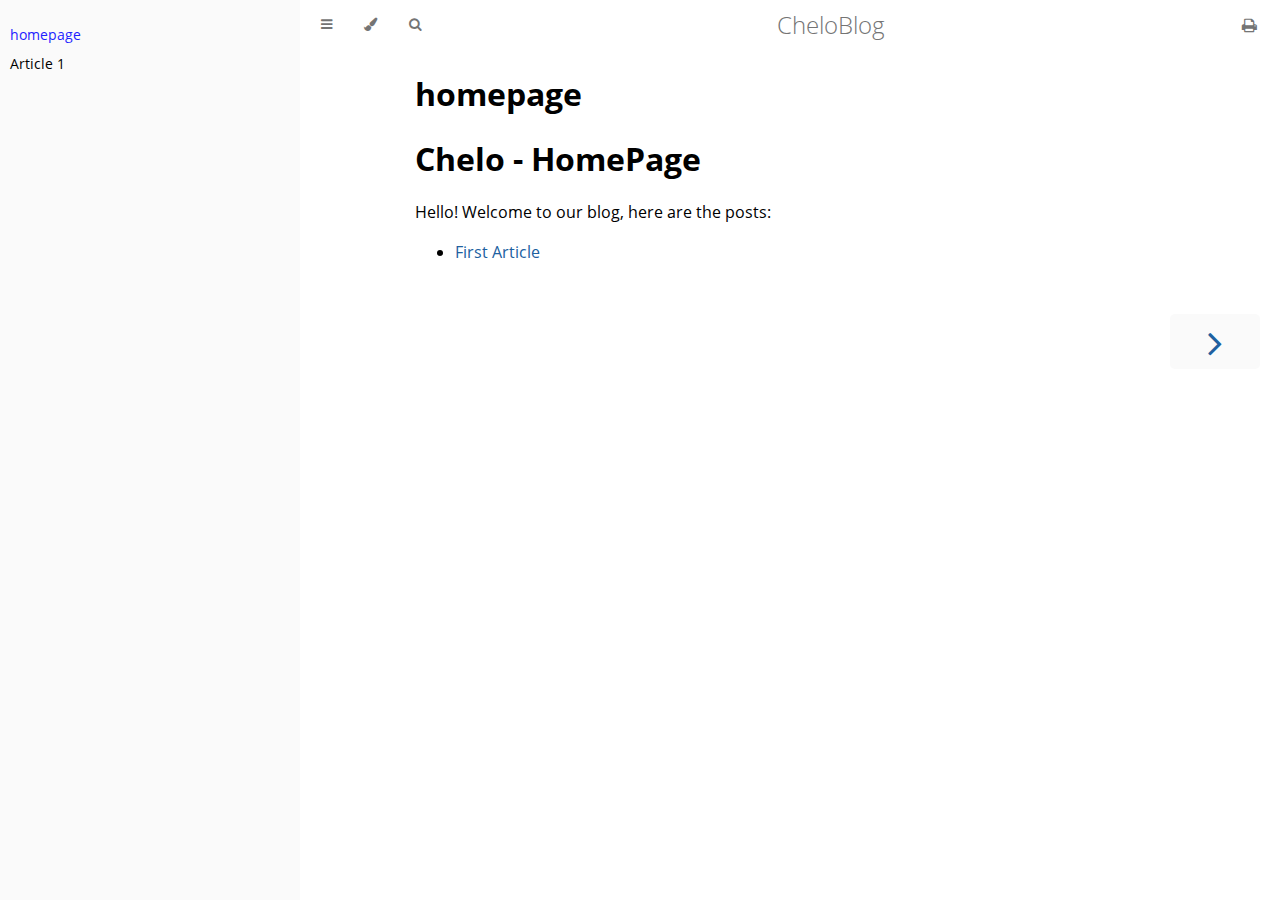
<file: index.html>
<!DOCTYPE HTML>
<html lang="en" class="sidebar-visible no-js light">
    <head>
        <!-- Book generated using mdBook -->
        <meta charset="UTF-8">
        <title>homepage - CheloBlog</title>


        <!-- Custom HTML head -->
        <!-- Content here gets appended to the <html><head> of all the pages -->
        <!-- Custom HTML head: Twitter support -->
        <script async src="https://platform.twitter.com/widgets.js" charset="utf-8"></script>
        <meta name="description" content="">
        <meta name="viewport" content="width=device-width, initial-scale=1">
        <meta name="theme-color" content="#ffffff" />

        <link rel="icon" href="favicon.svg">
        <link rel="shortcut icon" href="favicon.png">
        <link rel="stylesheet" href="css/variables.css">
        <link rel="stylesheet" href="css/general.css">
        <link rel="stylesheet" href="css/chrome.css">
        <link rel="stylesheet" href="css/print.css" media="print">

        <!-- Fonts -->
        <link rel="stylesheet" href="FontAwesome/css/font-awesome.css">
        <link rel="stylesheet" href="fonts/fonts.css">

        <!-- Highlight.js Stylesheets -->
        <link rel="stylesheet" href="highlight.css">
        <link rel="stylesheet" href="tomorrow-night.css">
        <link rel="stylesheet" href="ayu-highlight.css">

        <!-- Custom theme stylesheets -->

    </head>
    <body>
        <!-- Provide site root to javascript -->
        <script>
            var path_to_root = "";
            var default_theme = window.matchMedia("(prefers-color-scheme: dark)").matches ? "navy" : "light";
        </script>

        <!-- Work around some values being stored in localStorage wrapped in quotes -->
        <script>
            try {
                var theme = localStorage.getItem('mdbook-theme');
                var sidebar = localStorage.getItem('mdbook-sidebar');

                if (theme.startsWith('"') && theme.endsWith('"')) {
                    localStorage.setItem('mdbook-theme', theme.slice(1, theme.length - 1));
                }

                if (sidebar.startsWith('"') && sidebar.endsWith('"')) {
                    localStorage.setItem('mdbook-sidebar', sidebar.slice(1, sidebar.length - 1));
                }
            } catch (e) { }
        </script>

        <!-- Set the theme before any content is loaded, prevents flash -->
        <script>
            var theme;
            try { theme = localStorage.getItem('mdbook-theme'); } catch(e) { }
            if (theme === null || theme === undefined) { theme = default_theme; }
            var html = document.querySelector('html');
            html.classList.remove('no-js')
            html.classList.remove('light')
            html.classList.add(theme);
            html.classList.add('js');
        </script>

        <!-- Hide / unhide sidebar before it is displayed -->
        <script>
            var html = document.querySelector('html');
            var sidebar = 'hidden';
            if (document.body.clientWidth >= 1080) {
                try { sidebar = localStorage.getItem('mdbook-sidebar'); } catch(e) { }
                sidebar = sidebar || 'visible';
            }
            html.classList.remove('sidebar-visible');
            html.classList.add("sidebar-" + sidebar);
        </script>

        <nav id="sidebar" class="sidebar" aria-label="Table of contents">
            <div class="sidebar-scrollbox">
                <ol class="chapter"><li class="chapter-item expanded affix "><a href="homepage.html" class="active">homepage</a></li><li class="chapter-item expanded affix "><a href="blogs/my_articles_001.html">Article 1</a></li></ol>
            </div>
            <div id="sidebar-resize-handle" class="sidebar-resize-handle"></div>
        </nav>

        <div id="page-wrapper" class="page-wrapper">

            <div class="page">
                                <div id="menu-bar-hover-placeholder"></div>
                <div id="menu-bar" class="menu-bar sticky bordered">
                    <div class="left-buttons">
                        <button id="sidebar-toggle" class="icon-button" type="button" title="Toggle Table of Contents" aria-label="Toggle Table of Contents" aria-controls="sidebar">
                            <i class="fa fa-bars"></i>
                        </button>
                        <button id="theme-toggle" class="icon-button" type="button" title="Change theme" aria-label="Change theme" aria-haspopup="true" aria-expanded="false" aria-controls="theme-list">
                            <i class="fa fa-paint-brush"></i>
                        </button>
                        <ul id="theme-list" class="theme-popup" aria-label="Themes" role="menu">
                            <li role="none"><button role="menuitem" class="theme" id="light">Light</button></li>
                            <li role="none"><button role="menuitem" class="theme" id="rust">Rust</button></li>
                            <li role="none"><button role="menuitem" class="theme" id="coal">Coal</button></li>
                            <li role="none"><button role="menuitem" class="theme" id="navy">Navy</button></li>
                            <li role="none"><button role="menuitem" class="theme" id="ayu">Ayu</button></li>
                        </ul>
                        <button id="search-toggle" class="icon-button" type="button" title="Search. (Shortkey: s)" aria-label="Toggle Searchbar" aria-expanded="false" aria-keyshortcuts="S" aria-controls="searchbar">
                            <i class="fa fa-search"></i>
                        </button>
                    </div>

                    <h1 class="menu-title">CheloBlog</h1>

                    <div class="right-buttons">
                        <a href="print.html" title="Print this book" aria-label="Print this book">
                            <i id="print-button" class="fa fa-print"></i>
                        </a>

                    </div>
                </div>

                <div id="search-wrapper" class="hidden">
                    <form id="searchbar-outer" class="searchbar-outer">
                        <input type="search" id="searchbar" name="searchbar" placeholder="Search this book ..." aria-controls="searchresults-outer" aria-describedby="searchresults-header">
                    </form>
                    <div id="searchresults-outer" class="searchresults-outer hidden">
                        <div id="searchresults-header" class="searchresults-header"></div>
                        <ul id="searchresults">
                        </ul>
                    </div>
                </div>

                <!-- Apply ARIA attributes after the sidebar and the sidebar toggle button are added to the DOM -->
                <script>
                    document.getElementById('sidebar-toggle').setAttribute('aria-expanded', sidebar === 'visible');
                    document.getElementById('sidebar').setAttribute('aria-hidden', sidebar !== 'visible');
                    Array.from(document.querySelectorAll('#sidebar a')).forEach(function(link) {
                        link.setAttribute('tabIndex', sidebar === 'visible' ? 0 : -1);
                    });
                </script>

                <div id="content" class="content">
                    <main>
                        <h1 id="homepage"><a class="header" href="#homepage">homepage</a></h1>
<h1 id="chelo---homepage"><a class="header" href="#chelo---homepage">Chelo - HomePage</a></h1>
<p>Hello! Welcome to our blog, here are the posts:</p>
<ul>
<li><a href="./blogs/my_articles_001.html">First Article</a></li>
</ul>

                    </main>

                    <nav class="nav-wrapper" aria-label="Page navigation">
                        <!-- Mobile navigation buttons -->

                            <a rel="next" href="blogs/my_articles_001.html" class="mobile-nav-chapters next" title="Next chapter" aria-label="Next chapter" aria-keyshortcuts="Right">
                                <i class="fa fa-angle-right"></i>
                            </a>

                        <div style="clear: both"></div>
                    </nav>
                </div>
            </div>

            <nav class="nav-wide-wrapper" aria-label="Page navigation">

                    <a rel="next" href="blogs/my_articles_001.html" class="nav-chapters next" title="Next chapter" aria-label="Next chapter" aria-keyshortcuts="Right">
                        <i class="fa fa-angle-right"></i>
                    </a>
            </nav>

        </div>




        <script>
            window.playground_copyable = true;
        </script>


        <script src="elasticlunr.min.js"></script>
        <script src="mark.min.js"></script>
        <script src="searcher.js"></script>

        <script src="clipboard.min.js"></script>
        <script src="highlight.js"></script>
        <script src="book.js"></script>

        <!-- Custom JS scripts -->


    </body>
</html>
</file>
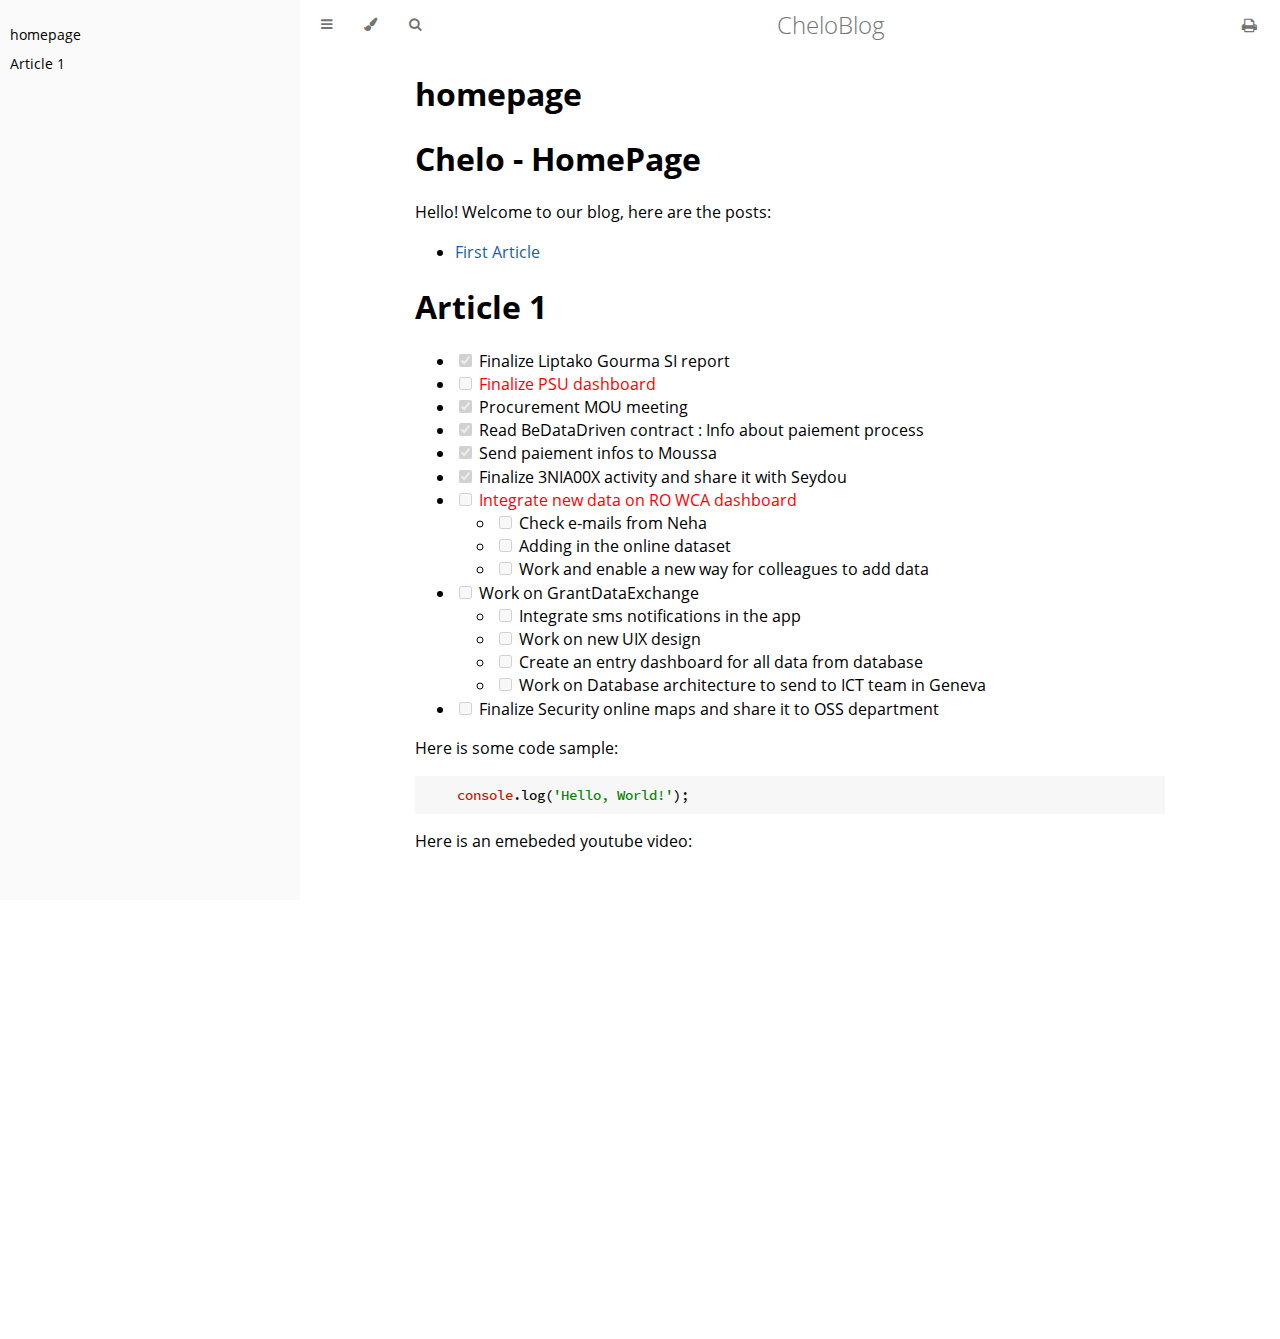
<file: print.html>
<!DOCTYPE HTML>
<html lang="en" class="sidebar-visible no-js light">
    <head>
        <!-- Book generated using mdBook -->
        <meta charset="UTF-8">
        <title>CheloBlog</title>
        <meta name="robots" content="noindex" />


        <!-- Custom HTML head -->
        <!-- Content here gets appended to the <html><head> of all the pages -->
        <!-- Custom HTML head: Twitter support -->
        <script async src="https://platform.twitter.com/widgets.js" charset="utf-8"></script>
        <meta name="description" content="">
        <meta name="viewport" content="width=device-width, initial-scale=1">
        <meta name="theme-color" content="#ffffff" />

        <link rel="icon" href="favicon.svg">
        <link rel="shortcut icon" href="favicon.png">
        <link rel="stylesheet" href="css/variables.css">
        <link rel="stylesheet" href="css/general.css">
        <link rel="stylesheet" href="css/chrome.css">
        <link rel="stylesheet" href="css/print.css" media="print">

        <!-- Fonts -->
        <link rel="stylesheet" href="FontAwesome/css/font-awesome.css">
        <link rel="stylesheet" href="fonts/fonts.css">

        <!-- Highlight.js Stylesheets -->
        <link rel="stylesheet" href="highlight.css">
        <link rel="stylesheet" href="tomorrow-night.css">
        <link rel="stylesheet" href="ayu-highlight.css">

        <!-- Custom theme stylesheets -->

    </head>
    <body>
        <!-- Provide site root to javascript -->
        <script>
            var path_to_root = "";
            var default_theme = window.matchMedia("(prefers-color-scheme: dark)").matches ? "navy" : "light";
        </script>

        <!-- Work around some values being stored in localStorage wrapped in quotes -->
        <script>
            try {
                var theme = localStorage.getItem('mdbook-theme');
                var sidebar = localStorage.getItem('mdbook-sidebar');

                if (theme.startsWith('"') && theme.endsWith('"')) {
                    localStorage.setItem('mdbook-theme', theme.slice(1, theme.length - 1));
                }

                if (sidebar.startsWith('"') && sidebar.endsWith('"')) {
                    localStorage.setItem('mdbook-sidebar', sidebar.slice(1, sidebar.length - 1));
                }
            } catch (e) { }
        </script>

        <!-- Set the theme before any content is loaded, prevents flash -->
        <script>
            var theme;
            try { theme = localStorage.getItem('mdbook-theme'); } catch(e) { }
            if (theme === null || theme === undefined) { theme = default_theme; }
            var html = document.querySelector('html');
            html.classList.remove('no-js')
            html.classList.remove('light')
            html.classList.add(theme);
            html.classList.add('js');
        </script>

        <!-- Hide / unhide sidebar before it is displayed -->
        <script>
            var html = document.querySelector('html');
            var sidebar = 'hidden';
            if (document.body.clientWidth >= 1080) {
                try { sidebar = localStorage.getItem('mdbook-sidebar'); } catch(e) { }
                sidebar = sidebar || 'visible';
            }
            html.classList.remove('sidebar-visible');
            html.classList.add("sidebar-" + sidebar);
        </script>

        <nav id="sidebar" class="sidebar" aria-label="Table of contents">
            <div class="sidebar-scrollbox">
                <ol class="chapter"><li class="chapter-item expanded affix "><a href="homepage.html">homepage</a></li><li class="chapter-item expanded affix "><a href="blogs/my_articles_001.html">Article 1</a></li></ol>
            </div>
            <div id="sidebar-resize-handle" class="sidebar-resize-handle"></div>
        </nav>

        <div id="page-wrapper" class="page-wrapper">

            <div class="page">
                                <div id="menu-bar-hover-placeholder"></div>
                <div id="menu-bar" class="menu-bar sticky bordered">
                    <div class="left-buttons">
                        <button id="sidebar-toggle" class="icon-button" type="button" title="Toggle Table of Contents" aria-label="Toggle Table of Contents" aria-controls="sidebar">
                            <i class="fa fa-bars"></i>
                        </button>
                        <button id="theme-toggle" class="icon-button" type="button" title="Change theme" aria-label="Change theme" aria-haspopup="true" aria-expanded="false" aria-controls="theme-list">
                            <i class="fa fa-paint-brush"></i>
                        </button>
                        <ul id="theme-list" class="theme-popup" aria-label="Themes" role="menu">
                            <li role="none"><button role="menuitem" class="theme" id="light">Light</button></li>
                            <li role="none"><button role="menuitem" class="theme" id="rust">Rust</button></li>
                            <li role="none"><button role="menuitem" class="theme" id="coal">Coal</button></li>
                            <li role="none"><button role="menuitem" class="theme" id="navy">Navy</button></li>
                            <li role="none"><button role="menuitem" class="theme" id="ayu">Ayu</button></li>
                        </ul>
                        <button id="search-toggle" class="icon-button" type="button" title="Search. (Shortkey: s)" aria-label="Toggle Searchbar" aria-expanded="false" aria-keyshortcuts="S" aria-controls="searchbar">
                            <i class="fa fa-search"></i>
                        </button>
                    </div>

                    <h1 class="menu-title">CheloBlog</h1>

                    <div class="right-buttons">
                        <a href="print.html" title="Print this book" aria-label="Print this book">
                            <i id="print-button" class="fa fa-print"></i>
                        </a>

                    </div>
                </div>

                <div id="search-wrapper" class="hidden">
                    <form id="searchbar-outer" class="searchbar-outer">
                        <input type="search" id="searchbar" name="searchbar" placeholder="Search this book ..." aria-controls="searchresults-outer" aria-describedby="searchresults-header">
                    </form>
                    <div id="searchresults-outer" class="searchresults-outer hidden">
                        <div id="searchresults-header" class="searchresults-header"></div>
                        <ul id="searchresults">
                        </ul>
                    </div>
                </div>

                <!-- Apply ARIA attributes after the sidebar and the sidebar toggle button are added to the DOM -->
                <script>
                    document.getElementById('sidebar-toggle').setAttribute('aria-expanded', sidebar === 'visible');
                    document.getElementById('sidebar').setAttribute('aria-hidden', sidebar !== 'visible');
                    Array.from(document.querySelectorAll('#sidebar a')).forEach(function(link) {
                        link.setAttribute('tabIndex', sidebar === 'visible' ? 0 : -1);
                    });
                </script>

                <div id="content" class="content">
                    <main>
                        <h1 id="homepage"><a class="header" href="#homepage">homepage</a></h1>
<h1 id="chelo---homepage"><a class="header" href="#chelo---homepage">Chelo - HomePage</a></h1>
<p>Hello! Welcome to our blog, here are the posts:</p>
<ul>
<li><a href="./blogs/my_articles_001.html">First Article</a></li>
</ul>
<div style="break-before: page; page-break-before: always;"></div><h1 id="article-1"><a class="header" href="#article-1">Article 1</a></h1>
<ul>
<li><input disabled="" type="checkbox" checked=""/>
Finalize Liptako Gourma SI report</li>
<li><input disabled="" type="checkbox"/>
<span style="color:red">Finalize PSU dashboard</span></li>
<li><input disabled="" type="checkbox" checked=""/>
Procurement MOU meeting</li>
<li><input disabled="" type="checkbox" checked=""/>
Read BeDataDriven contract : Info about paiement process</li>
<li><input disabled="" type="checkbox" checked=""/>
Send paiement infos to Moussa</li>
<li><input disabled="" type="checkbox" checked=""/>
Finalize 3NIA00X activity and share it with Seydou</li>
<li><input disabled="" type="checkbox"/>
<span style="color:red">Integrate new data on RO WCA dashboard</span> 
<ul>
<li><input disabled="" type="checkbox"/>
Check e-mails from Neha</li>
<li><input disabled="" type="checkbox"/>
Adding in the online dataset</li>
<li><input disabled="" type="checkbox"/>
Work and enable a new way for colleagues to add data</li>
</ul>
</li>
<li><input disabled="" type="checkbox"/>
Work on GrantDataExchange
<ul>
<li><input disabled="" type="checkbox"/>
Integrate sms notifications in the app</li>
<li><input disabled="" type="checkbox"/>
Work on new UIX design </li>
<li><input disabled="" type="checkbox"/>
Create an entry dashboard for all data from database</li>
<li><input disabled="" type="checkbox"/>
Work on Database architecture to send to ICT team in Geneva</li>
</ul>
</li>
<li><input disabled="" type="checkbox"/>
Finalize Security online maps and share it to OSS department</li>
</ul>
<p>Here is some code sample:</p>
<pre><code class="language-js">    console.log('Hello, World!');
</code></pre>
<p>Here is an emebeded youtube video:</p>
<div class="youtubeVideoWrapper">
    <iframe width="560" height="315" src="https://www.youtube-nocookie.com/embed/dQw4w9WgXcQ" frameborder="0" allow="accelerometer; + autoplay; clipboard-write; encrypted-media; gyroscope; picture-in-picture" allowfullscreen></iframe>
</div>
                    </main>

                    <nav class="nav-wrapper" aria-label="Page navigation">
                        <!-- Mobile navigation buttons -->


                        <div style="clear: both"></div>
                    </nav>
                </div>
            </div>

            <nav class="nav-wide-wrapper" aria-label="Page navigation">

            </nav>

        </div>




        <script>
            window.playground_copyable = true;
        </script>


        <script src="elasticlunr.min.js"></script>
        <script src="mark.min.js"></script>
        <script src="searcher.js"></script>

        <script src="clipboard.min.js"></script>
        <script src="highlight.js"></script>
        <script src="book.js"></script>

        <!-- Custom JS scripts -->

        <script>
        window.addEventListener('load', function() {
            window.setTimeout(window.print, 100);
        });
        </script>

    </body>
</html>
</file>
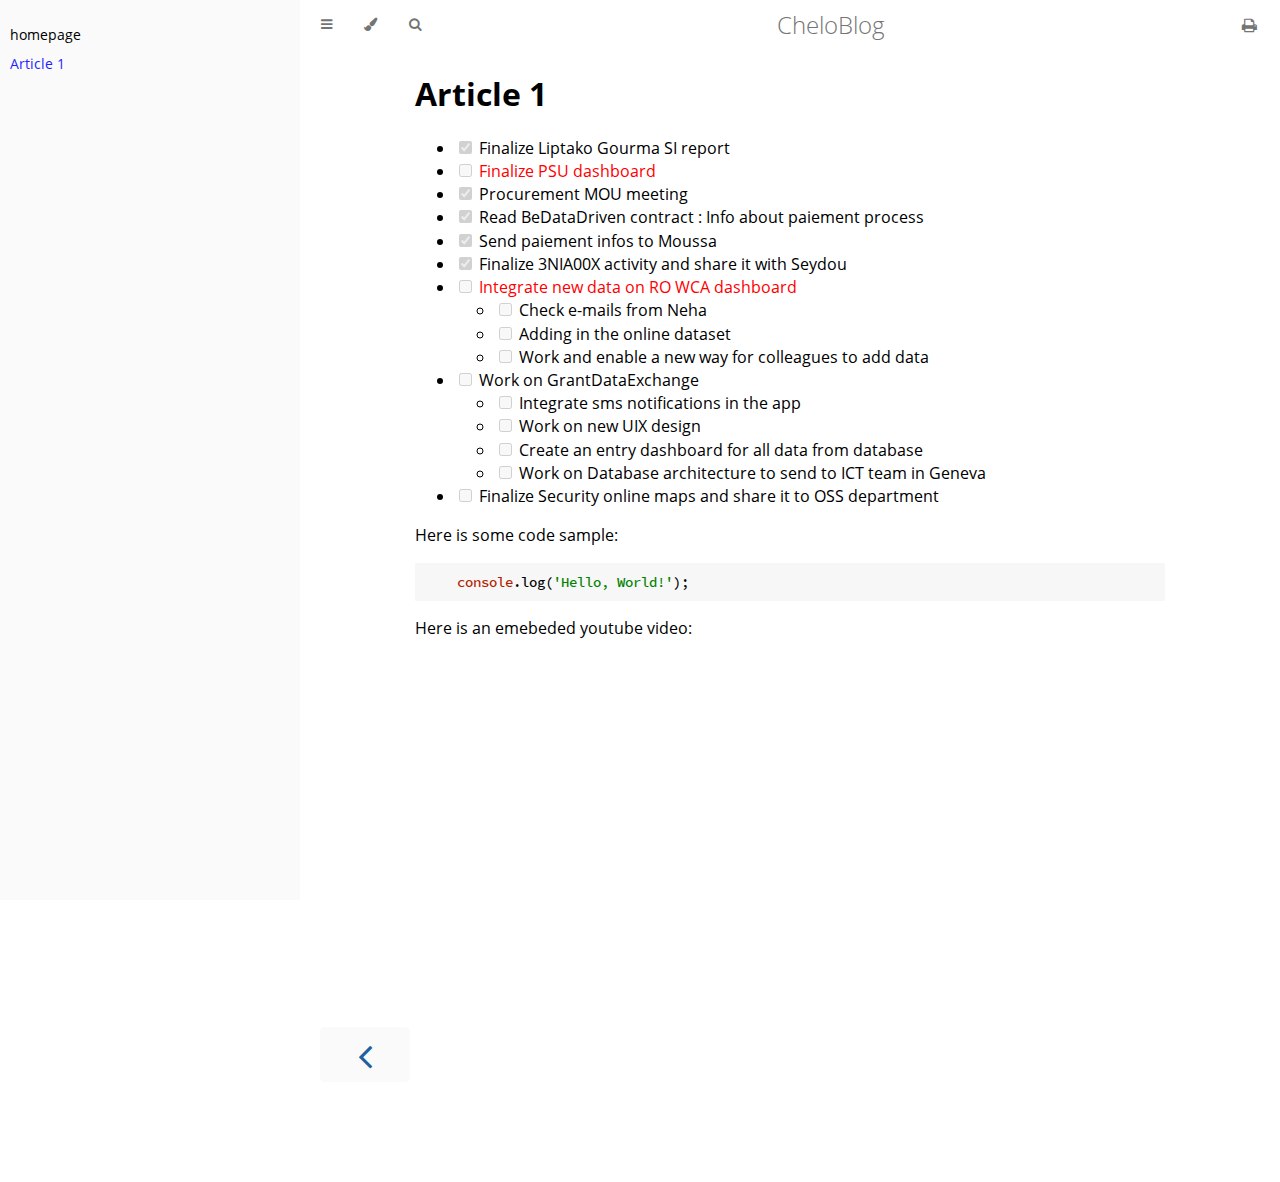
<file: blogs/my_articles_001.html>
<!DOCTYPE HTML>
<html lang="en" class="sidebar-visible no-js light">
    <head>
        <!-- Book generated using mdBook -->
        <meta charset="UTF-8">
        <title>Article 1 - CheloBlog</title>


        <!-- Custom HTML head -->
        <!-- Content here gets appended to the <html><head> of all the pages -->
        <!-- Custom HTML head: Twitter support -->
        <script async src="https://platform.twitter.com/widgets.js" charset="utf-8"></script>
        <meta name="description" content="">
        <meta name="viewport" content="width=device-width, initial-scale=1">
        <meta name="theme-color" content="#ffffff" />

        <link rel="icon" href="../favicon.svg">
        <link rel="shortcut icon" href="../favicon.png">
        <link rel="stylesheet" href="../css/variables.css">
        <link rel="stylesheet" href="../css/general.css">
        <link rel="stylesheet" href="../css/chrome.css">
        <link rel="stylesheet" href="../css/print.css" media="print">

        <!-- Fonts -->
        <link rel="stylesheet" href="../FontAwesome/css/font-awesome.css">
        <link rel="stylesheet" href="../fonts/fonts.css">

        <!-- Highlight.js Stylesheets -->
        <link rel="stylesheet" href="../highlight.css">
        <link rel="stylesheet" href="../tomorrow-night.css">
        <link rel="stylesheet" href="../ayu-highlight.css">

        <!-- Custom theme stylesheets -->

    </head>
    <body>
        <!-- Provide site root to javascript -->
        <script>
            var path_to_root = "../";
            var default_theme = window.matchMedia("(prefers-color-scheme: dark)").matches ? "navy" : "light";
        </script>

        <!-- Work around some values being stored in localStorage wrapped in quotes -->
        <script>
            try {
                var theme = localStorage.getItem('mdbook-theme');
                var sidebar = localStorage.getItem('mdbook-sidebar');

                if (theme.startsWith('"') && theme.endsWith('"')) {
                    localStorage.setItem('mdbook-theme', theme.slice(1, theme.length - 1));
                }

                if (sidebar.startsWith('"') && sidebar.endsWith('"')) {
                    localStorage.setItem('mdbook-sidebar', sidebar.slice(1, sidebar.length - 1));
                }
            } catch (e) { }
        </script>

        <!-- Set the theme before any content is loaded, prevents flash -->
        <script>
            var theme;
            try { theme = localStorage.getItem('mdbook-theme'); } catch(e) { }
            if (theme === null || theme === undefined) { theme = default_theme; }
            var html = document.querySelector('html');
            html.classList.remove('no-js')
            html.classList.remove('light')
            html.classList.add(theme);
            html.classList.add('js');
        </script>

        <!-- Hide / unhide sidebar before it is displayed -->
        <script>
            var html = document.querySelector('html');
            var sidebar = 'hidden';
            if (document.body.clientWidth >= 1080) {
                try { sidebar = localStorage.getItem('mdbook-sidebar'); } catch(e) { }
                sidebar = sidebar || 'visible';
            }
            html.classList.remove('sidebar-visible');
            html.classList.add("sidebar-" + sidebar);
        </script>

        <nav id="sidebar" class="sidebar" aria-label="Table of contents">
            <div class="sidebar-scrollbox">
                <ol class="chapter"><li class="chapter-item expanded affix "><a href="../homepage.html">homepage</a></li><li class="chapter-item expanded affix "><a href="../blogs/my_articles_001.html" class="active">Article 1</a></li></ol>
            </div>
            <div id="sidebar-resize-handle" class="sidebar-resize-handle"></div>
        </nav>

        <div id="page-wrapper" class="page-wrapper">

            <div class="page">
                                <div id="menu-bar-hover-placeholder"></div>
                <div id="menu-bar" class="menu-bar sticky bordered">
                    <div class="left-buttons">
                        <button id="sidebar-toggle" class="icon-button" type="button" title="Toggle Table of Contents" aria-label="Toggle Table of Contents" aria-controls="sidebar">
                            <i class="fa fa-bars"></i>
                        </button>
                        <button id="theme-toggle" class="icon-button" type="button" title="Change theme" aria-label="Change theme" aria-haspopup="true" aria-expanded="false" aria-controls="theme-list">
                            <i class="fa fa-paint-brush"></i>
                        </button>
                        <ul id="theme-list" class="theme-popup" aria-label="Themes" role="menu">
                            <li role="none"><button role="menuitem" class="theme" id="light">Light</button></li>
                            <li role="none"><button role="menuitem" class="theme" id="rust">Rust</button></li>
                            <li role="none"><button role="menuitem" class="theme" id="coal">Coal</button></li>
                            <li role="none"><button role="menuitem" class="theme" id="navy">Navy</button></li>
                            <li role="none"><button role="menuitem" class="theme" id="ayu">Ayu</button></li>
                        </ul>
                        <button id="search-toggle" class="icon-button" type="button" title="Search. (Shortkey: s)" aria-label="Toggle Searchbar" aria-expanded="false" aria-keyshortcuts="S" aria-controls="searchbar">
                            <i class="fa fa-search"></i>
                        </button>
                    </div>

                    <h1 class="menu-title">CheloBlog</h1>

                    <div class="right-buttons">
                        <a href="../print.html" title="Print this book" aria-label="Print this book">
                            <i id="print-button" class="fa fa-print"></i>
                        </a>

                    </div>
                </div>

                <div id="search-wrapper" class="hidden">
                    <form id="searchbar-outer" class="searchbar-outer">
                        <input type="search" id="searchbar" name="searchbar" placeholder="Search this book ..." aria-controls="searchresults-outer" aria-describedby="searchresults-header">
                    </form>
                    <div id="searchresults-outer" class="searchresults-outer hidden">
                        <div id="searchresults-header" class="searchresults-header"></div>
                        <ul id="searchresults">
                        </ul>
                    </div>
                </div>

                <!-- Apply ARIA attributes after the sidebar and the sidebar toggle button are added to the DOM -->
                <script>
                    document.getElementById('sidebar-toggle').setAttribute('aria-expanded', sidebar === 'visible');
                    document.getElementById('sidebar').setAttribute('aria-hidden', sidebar !== 'visible');
                    Array.from(document.querySelectorAll('#sidebar a')).forEach(function(link) {
                        link.setAttribute('tabIndex', sidebar === 'visible' ? 0 : -1);
                    });
                </script>

                <div id="content" class="content">
                    <main>
                        <h1 id="article-1"><a class="header" href="#article-1">Article 1</a></h1>
<ul>
<li><input disabled="" type="checkbox" checked=""/>
Finalize Liptako Gourma SI report</li>
<li><input disabled="" type="checkbox"/>
<span style="color:red">Finalize PSU dashboard</span></li>
<li><input disabled="" type="checkbox" checked=""/>
Procurement MOU meeting</li>
<li><input disabled="" type="checkbox" checked=""/>
Read BeDataDriven contract : Info about paiement process</li>
<li><input disabled="" type="checkbox" checked=""/>
Send paiement infos to Moussa</li>
<li><input disabled="" type="checkbox" checked=""/>
Finalize 3NIA00X activity and share it with Seydou</li>
<li><input disabled="" type="checkbox"/>
<span style="color:red">Integrate new data on RO WCA dashboard</span> 
<ul>
<li><input disabled="" type="checkbox"/>
Check e-mails from Neha</li>
<li><input disabled="" type="checkbox"/>
Adding in the online dataset</li>
<li><input disabled="" type="checkbox"/>
Work and enable a new way for colleagues to add data</li>
</ul>
</li>
<li><input disabled="" type="checkbox"/>
Work on GrantDataExchange
<ul>
<li><input disabled="" type="checkbox"/>
Integrate sms notifications in the app</li>
<li><input disabled="" type="checkbox"/>
Work on new UIX design </li>
<li><input disabled="" type="checkbox"/>
Create an entry dashboard for all data from database</li>
<li><input disabled="" type="checkbox"/>
Work on Database architecture to send to ICT team in Geneva</li>
</ul>
</li>
<li><input disabled="" type="checkbox"/>
Finalize Security online maps and share it to OSS department</li>
</ul>
<p>Here is some code sample:</p>
<pre><code class="language-js">    console.log('Hello, World!');
</code></pre>
<p>Here is an emebeded youtube video:</p>
<div class="youtubeVideoWrapper">
    <iframe width="560" height="315" src="https://www.youtube-nocookie.com/embed/dQw4w9WgXcQ" frameborder="0" allow="accelerometer; + autoplay; clipboard-write; encrypted-media; gyroscope; picture-in-picture" allowfullscreen></iframe>
</div>
                    </main>

                    <nav class="nav-wrapper" aria-label="Page navigation">
                        <!-- Mobile navigation buttons -->
                            <a rel="prev" href="../homepage.html" class="mobile-nav-chapters previous" title="Previous chapter" aria-label="Previous chapter" aria-keyshortcuts="Left">
                                <i class="fa fa-angle-left"></i>
                            </a>


                        <div style="clear: both"></div>
                    </nav>
                </div>
            </div>

            <nav class="nav-wide-wrapper" aria-label="Page navigation">
                    <a rel="prev" href="../homepage.html" class="nav-chapters previous" title="Previous chapter" aria-label="Previous chapter" aria-keyshortcuts="Left">
                        <i class="fa fa-angle-left"></i>
                    </a>

            </nav>

        </div>




        <script>
            window.playground_copyable = true;
        </script>


        <script src="../elasticlunr.min.js"></script>
        <script src="../mark.min.js"></script>
        <script src="../searcher.js"></script>

        <script src="../clipboard.min.js"></script>
        <script src="../highlight.js"></script>
        <script src="../book.js"></script>

        <!-- Custom JS scripts -->


    </body>
</html>
</file>
<file: css/variables.css>
/* Globals */

:root {
    --sidebar-width: 300px;
    --page-padding: 15px;
    --content-max-width: 750px;
    --menu-bar-height: 50px;
    --mono-font: "Source Code Pro", Consolas, "Ubuntu Mono", Menlo, "DejaVu Sans Mono", monospace, monospace;
    --code-font-size: 0.875em /* please adjust the ace font size accordingly in editor.js */
}

/* Themes */

.ayu {
    --bg: hsl(210, 25%, 8%);
    --fg: #c5c5c5;

    --sidebar-bg: #14191f;
    --sidebar-fg: #c8c9db;
    --sidebar-non-existant: #5c6773;
    --sidebar-active: #ffb454;
    --sidebar-spacer: #2d334f;

    --scrollbar: var(--sidebar-fg);

    --icons: #737480;
    --icons-hover: #b7b9cc;

    --links: #0096cf;

    --inline-code-color: #ffb454;

    --theme-popup-bg: #14191f;
    --theme-popup-border: #5c6773;
    --theme-hover: #191f26;

    --quote-bg: hsl(226, 15%, 17%);
    --quote-border: hsl(226, 15%, 22%);

    --table-border-color: hsl(210, 25%, 13%);
    --table-header-bg: hsl(210, 25%, 28%);
    --table-alternate-bg: hsl(210, 25%, 11%);

    --searchbar-border-color: #848484;
    --searchbar-bg: #424242;
    --searchbar-fg: #fff;
    --searchbar-shadow-color: #d4c89f;
    --searchresults-header-fg: #666;
    --searchresults-border-color: #888;
    --searchresults-li-bg: #252932;
    --search-mark-bg: #e3b171;
}

.coal {
    --bg: hsl(200, 7%, 8%);
    --fg: #98a3ad;

    --sidebar-bg: #292c2f;
    --sidebar-fg: #a1adb8;
    --sidebar-non-existant: #505254;
    --sidebar-active: #3473ad;
    --sidebar-spacer: #393939;

    --scrollbar: var(--sidebar-fg);

    --icons: #43484d;
    --icons-hover: #b3c0cc;

    --links: #2b79a2;

    --inline-code-color: #c5c8c6;

    --theme-popup-bg: #141617;
    --theme-popup-border: #43484d;
    --theme-hover: #1f2124;

    --quote-bg: hsl(234, 21%, 18%);
    --quote-border: hsl(234, 21%, 23%);

    --table-border-color: hsl(200, 7%, 13%);
    --table-header-bg: hsl(200, 7%, 28%);
    --table-alternate-bg: hsl(200, 7%, 11%);

    --searchbar-border-color: #aaa;
    --searchbar-bg: #b7b7b7;
    --searchbar-fg: #000;
    --searchbar-shadow-color: #aaa;
    --searchresults-header-fg: #666;
    --searchresults-border-color: #98a3ad;
    --searchresults-li-bg: #2b2b2f;
    --search-mark-bg: #355c7d;
}

.light {
    --bg: hsl(0, 0%, 100%);
    --fg: hsl(0, 0%, 0%);

    --sidebar-bg: #fafafa;
    --sidebar-fg: hsl(0, 0%, 0%);
    --sidebar-non-existant: #aaaaaa;
    --sidebar-active: #1f1fff;
    --sidebar-spacer: #f4f4f4;

    --scrollbar: #8F8F8F;

    --icons: #747474;
    --icons-hover: #000000;

    --links: #20609f;

    --inline-code-color: #301900;

    --theme-popup-bg: #fafafa;
    --theme-popup-border: #cccccc;
    --theme-hover: #e6e6e6;

    --quote-bg: hsl(197, 37%, 96%);
    --quote-border: hsl(197, 37%, 91%);

    --table-border-color: hsl(0, 0%, 95%);
    --table-header-bg: hsl(0, 0%, 80%);
    --table-alternate-bg: hsl(0, 0%, 97%);

    --searchbar-border-color: #aaa;
    --searchbar-bg: #fafafa;
    --searchbar-fg: #000;
    --searchbar-shadow-color: #aaa;
    --searchresults-header-fg: #666;
    --searchresults-border-color: #888;
    --searchresults-li-bg: #e4f2fe;
    --search-mark-bg: #a2cff5;
}

.navy {
    --bg: hsl(226, 23%, 11%);
    --fg: #bcbdd0;

    --sidebar-bg: #282d3f;
    --sidebar-fg: #c8c9db;
    --sidebar-non-existant: #505274;
    --sidebar-active: #2b79a2;
    --sidebar-spacer: #2d334f;

    --scrollbar: var(--sidebar-fg);

    --icons: #737480;
    --icons-hover: #b7b9cc;

    --links: #2b79a2;

    --inline-code-color: #c5c8c6;

    --theme-popup-bg: #161923;
    --theme-popup-border: #737480;
    --theme-hover: #282e40;

    --quote-bg: hsl(226, 15%, 17%);
    --quote-border: hsl(226, 15%, 22%);

    --table-border-color: hsl(226, 23%, 16%);
    --table-header-bg: hsl(226, 23%, 31%);
    --table-alternate-bg: hsl(226, 23%, 14%);

    --searchbar-border-color: #aaa;
    --searchbar-bg: #aeaec6;
    --searchbar-fg: #000;
    --searchbar-shadow-color: #aaa;
    --searchresults-header-fg: #5f5f71;
    --searchresults-border-color: #5c5c68;
    --searchresults-li-bg: #242430;
    --search-mark-bg: #a2cff5;
}

.rust {
    --bg: hsl(60, 9%, 87%);
    --fg: #262625;

    --sidebar-bg: #3b2e2a;
    --sidebar-fg: #c8c9db;
    --sidebar-non-existant: #505254;
    --sidebar-active: #e69f67;
    --sidebar-spacer: #45373a;

    --scrollbar: var(--sidebar-fg);

    --icons: #737480;
    --icons-hover: #262625;

    --links: #2b79a2;

    --inline-code-color: #6e6b5e;

    --theme-popup-bg: #e1e1db;
    --theme-popup-border: #b38f6b;
    --theme-hover: #99908a;

    --quote-bg: hsl(60, 5%, 75%);
    --quote-border: hsl(60, 5%, 70%);

    --table-border-color: hsl(60, 9%, 82%);
    --table-header-bg: #b3a497;
    --table-alternate-bg: hsl(60, 9%, 84%);

    --searchbar-border-color: #aaa;
    --searchbar-bg: #fafafa;
    --searchbar-fg: #000;
    --searchbar-shadow-color: #aaa;
    --searchresults-header-fg: #666;
    --searchresults-border-color: #888;
    --searchresults-li-bg: #dec2a2;
    --search-mark-bg: #e69f67;
}

@media (prefers-color-scheme: dark) {
    .light.no-js {
        --bg: hsl(200, 7%, 8%);
        --fg: #98a3ad;

        --sidebar-bg: #292c2f;
        --sidebar-fg: #a1adb8;
        --sidebar-non-existant: #505254;
        --sidebar-active: #3473ad;
        --sidebar-spacer: #393939;

        --scrollbar: var(--sidebar-fg);

        --icons: #43484d;
        --icons-hover: #b3c0cc;

        --links: #2b79a2;

        --inline-code-color: #c5c8c6;

        --theme-popup-bg: #141617;
        --theme-popup-border: #43484d;
        --theme-hover: #1f2124;

        --quote-bg: hsl(234, 21%, 18%);
        --quote-border: hsl(234, 21%, 23%);

        --table-border-color: hsl(200, 7%, 13%);
        --table-header-bg: hsl(200, 7%, 28%);
        --table-alternate-bg: hsl(200, 7%, 11%);

        --searchbar-border-color: #aaa;
        --searchbar-bg: #b7b7b7;
        --searchbar-fg: #000;
        --searchbar-shadow-color: #aaa;
        --searchresults-header-fg: #666;
        --searchresults-border-color: #98a3ad;
        --searchresults-li-bg: #2b2b2f;
        --search-mark-bg: #355c7d;
    }
}
</file>
<file: css/general.css>
/* Base styles and content styles */

@import 'variables.css';

:root {
    /* Browser default font-size is 16px, this way 1 rem = 10px */
    font-size: 62.5%;
}

html {
    font-family: "Open Sans", sans-serif;
    color: var(--fg);
    background-color: var(--bg);
    text-size-adjust: none;
    -webkit-text-size-adjust: none;
}

body {
    margin: 0;
    font-size: 1.6rem;
    overflow-x: hidden;
}

code {
    font-family: var(--mono-font) !important;
    font-size: var(--code-font-size);
}

/* make long words/inline code not x overflow */
main {
    overflow-wrap: break-word;
}

/* make wide tables scroll if they overflow */
.table-wrapper {
    overflow-x: auto;
}

/* Don't change font size in headers. */
h1 code, h2 code, h3 code, h4 code, h5 code, h6 code {
    font-size: unset;
}

.left { float: left; }
.right { float: right; }
.boring { opacity: 0.6; }
.hide-boring .boring { display: none; }
.hidden { display: none !important; }

h2, h3 { margin-top: 2.5em; }
h4, h5 { margin-top: 2em; }

.header + .header h3,
.header + .header h4,
.header + .header h5 {
    margin-top: 1em;
}

h1:target::before,
h2:target::before,
h3:target::before,
h4:target::before,
h5:target::before,
h6:target::before {
    display: inline-block;
    content: "»";
    margin-left: -30px;
    width: 30px;
}

/* This is broken on Safari as of version 14, but is fixed
   in Safari Technology Preview 117 which I think will be Safari 14.2.
   https://bugs.webkit.org/show_bug.cgi?id=218076
*/
:target {
    scroll-margin-top: calc(var(--menu-bar-height) + 0.5em);
}

.page {
    outline: 0;
    padding: 0 var(--page-padding);
    margin-top: calc(0px - var(--menu-bar-height)); /* Compensate for the #menu-bar-hover-placeholder */
}
.page-wrapper {
    box-sizing: border-box;
}
.js:not(.sidebar-resizing) .page-wrapper {
    transition: margin-left 0.3s ease, transform 0.3s ease; /* Animation: slide away */
}

.content {
    overflow-y: auto;
    padding: 0 5px 50px 5px;
}
.content main {
    margin-left: auto;
    margin-right: auto;
    max-width: var(--content-max-width);
}
.content p { line-height: 1.45em; }
.content ol { line-height: 1.45em; }
.content ul { line-height: 1.45em; }
.content a { text-decoration: none; }
.content a:hover { text-decoration: underline; }
.content img, .content video { max-width: 100%; }
.content .header:link,
.content .header:visited {
    color: var(--fg);
}
.content .header:link,
.content .header:visited:hover {
    text-decoration: none;
}

table {
    margin: 0 auto;
    border-collapse: collapse;
}
table td {
    padding: 3px 20px;
    border: 1px var(--table-border-color) solid;
}
table thead {
    background: var(--table-header-bg);
}
table thead td {
    font-weight: 700;
    border: none;
}
table thead th {
    padding: 3px 20px;
}
table thead tr {
    border: 1px var(--table-header-bg) solid;
}
/* Alternate background colors for rows */
table tbody tr:nth-child(2n) {
    background: var(--table-alternate-bg);
}


blockquote {
    margin: 20px 0;
    padding: 0 20px;
    color: var(--fg);
    background-color: var(--quote-bg);
    border-top: .1em solid var(--quote-border);
    border-bottom: .1em solid var(--quote-border);
}

kbd {
    background-color: var(--table-border-color);
    border-radius: 4px;
    border: solid 1px var(--theme-popup-border);
    box-shadow: inset 0 -1px 0 var(--theme-hover);
    display: inline-block;
    font-size: var(--code-font-size);
    font-family: var(--mono-font);
    line-height: 10px;
    padding: 4px 5px;
    vertical-align: middle;
}

:not(.footnote-definition) + .footnote-definition,
.footnote-definition + :not(.footnote-definition) {
    margin-top: 2em;
}
.footnote-definition {
    font-size: 0.9em;
    margin: 0.5em 0;
}
.footnote-definition p {
    display: inline;
}

.tooltiptext {
    position: absolute;
    visibility: hidden;
    color: #fff;
    background-color: #333;
    transform: translateX(-50%); /* Center by moving tooltip 50% of its width left */
    left: -8px; /* Half of the width of the icon */
    top: -35px;
    font-size: 0.8em;
    text-align: center;
    border-radius: 6px;
    padding: 5px 8px;
    margin: 5px;
    z-index: 1000;
}
.tooltipped .tooltiptext {
    visibility: visible;
}

.chapter li.part-title {
    color: var(--sidebar-fg);
    margin: 5px 0px;
    font-weight: bold;
}

.result-no-output {
    font-style: italic;
}
</file>
<file: css/chrome.css>
/* CSS for UI elements (a.k.a. chrome) */

@import 'variables.css';

::-webkit-scrollbar {
    background: var(--bg);
}
::-webkit-scrollbar-thumb {
    background: var(--scrollbar);
}
html {
    scrollbar-color: var(--scrollbar) var(--bg);
}
#searchresults a,
.content a:link,
a:visited,
a > .hljs {
    color: var(--links);
}

/* Menu Bar */

#menu-bar,
#menu-bar-hover-placeholder {
    z-index: 101;
    margin: auto calc(0px - var(--page-padding));
}
#menu-bar {
    position: relative;
    display: flex;
    flex-wrap: wrap;
    background-color: var(--bg);
    border-bottom-color: var(--bg);
    border-bottom-width: 1px;
    border-bottom-style: solid;
}
#menu-bar.sticky,
.js #menu-bar-hover-placeholder:hover + #menu-bar,
.js #menu-bar:hover,
.js.sidebar-visible #menu-bar {
    position: -webkit-sticky;
    position: sticky;
    top: 0 !important;
}
#menu-bar-hover-placeholder {
    position: sticky;
    position: -webkit-sticky;
    top: 0;
    height: var(--menu-bar-height);
}
#menu-bar.bordered {
    border-bottom-color: var(--table-border-color);
}
#menu-bar i, #menu-bar .icon-button {
    position: relative;
    padding: 0 8px;
    z-index: 10;
    line-height: var(--menu-bar-height);
    cursor: pointer;
    transition: color 0.5s;
}
@media only screen and (max-width: 420px) {
    #menu-bar i, #menu-bar .icon-button {
        padding: 0 5px;
    }
}

.icon-button {
    border: none;
    background: none;
    padding: 0;
    color: inherit;
}
.icon-button i {
    margin: 0;
}

.right-buttons {
    margin: 0 15px;
}
.right-buttons a {
    text-decoration: none;
}

.left-buttons {
    display: flex;
    margin: 0 5px;
}
.no-js .left-buttons {
    display: none;
}

.menu-title {
    display: inline-block;
    font-weight: 200;
    font-size: 2.4rem;
    line-height: var(--menu-bar-height);
    text-align: center;
    margin: 0;
    flex: 1;
    white-space: nowrap;
    overflow: hidden;
    text-overflow: ellipsis;
}
.js .menu-title {
    cursor: pointer;
}

.menu-bar,
.menu-bar:visited,
.nav-chapters,
.nav-chapters:visited,
.mobile-nav-chapters,
.mobile-nav-chapters:visited,
.menu-bar .icon-button,
.menu-bar a i {
    color: var(--icons);
}

.menu-bar i:hover,
.menu-bar .icon-button:hover,
.nav-chapters:hover,
.mobile-nav-chapters i:hover {
    color: var(--icons-hover);
}

/* Nav Icons */

.nav-chapters {
    font-size: 2.5em;
    text-align: center;
    text-decoration: none;

    position: fixed;
    top: 0;
    bottom: 0;
    margin: 0;
    max-width: 150px;
    min-width: 90px;

    display: flex;
    justify-content: center;
    align-content: center;
    flex-direction: column;

    transition: color 0.5s, background-color 0.5s;
}

.nav-chapters:hover {
    text-decoration: none;
    background-color: var(--theme-hover);
    transition: background-color 0.15s, color 0.15s;
}

.nav-wrapper {
    margin-top: 50px;
    display: none;
}

.mobile-nav-chapters {
    font-size: 2.5em;
    text-align: center;
    text-decoration: none;
    width: 90px;
    border-radius: 5px;
    background-color: var(--sidebar-bg);
}

.previous {
    float: left;
}

.next {
    float: right;
    right: var(--page-padding);
}

@media only screen and (max-width: 1080px) {
    .nav-wide-wrapper { display: none; }
    .nav-wrapper { display: block; }
}

@media only screen and (max-width: 1380px) {
    .sidebar-visible .nav-wide-wrapper { display: none; }
    .sidebar-visible .nav-wrapper { display: block; }
}

/* Inline code */

:not(pre) > .hljs {
    display: inline;
    padding: 0.1em 0.3em;
    border-radius: 3px;
}

:not(pre):not(a) > .hljs {
    color: var(--inline-code-color);
    overflow-x: initial;
}

a:hover > .hljs {
    text-decoration: underline;
}

pre {
    position: relative;
}
pre > .buttons {
    position: absolute;
    z-index: 100;
    right: 0px;
    top: 2px;
    margin: 0px;
    padding: 2px 0px;

    color: var(--sidebar-fg);
    cursor: pointer;
    visibility: hidden;
    opacity: 0;
    transition: visibility 0.1s linear, opacity 0.1s linear;
}
pre:hover > .buttons {
    visibility: visible;
    opacity: 1
}
pre > .buttons :hover {
    color: var(--sidebar-active);
    border-color: var(--icons-hover);
    background-color: var(--theme-hover);
}
pre > .buttons i {
    margin-left: 8px;
}
pre > .buttons button {
    cursor: inherit;
    margin: 0px 5px;
    padding: 3px 5px;
    font-size: 14px;

    border-style: solid;
    border-width: 1px;
    border-radius: 4px;
    border-color: var(--icons);
    background-color: var(--theme-popup-bg);
    transition: 100ms;
    transition-property: color,border-color,background-color;
    color: var(--icons);
}
@media (pointer: coarse) {
    pre > .buttons button {
        /* On mobile, make it easier to tap buttons. */
        padding: 0.3rem 1rem;
    }
}
pre > code {
    padding: 1rem;
}

/* FIXME: ACE editors overlap their buttons because ACE does absolute
   positioning within the code block which breaks padding. The only solution I
   can think of is to move the padding to the outer pre tag (or insert a div
   wrapper), but that would require fixing a whole bunch of CSS rules.
*/
.hljs.ace_editor {
  padding: 0rem 0rem;
}

pre > .result {
    margin-top: 10px;
}

/* Search */

#searchresults a {
    text-decoration: none;
}

mark {
    border-radius: 2px;
    padding: 0 3px 1px 3px;
    margin: 0 -3px -1px -3px;
    background-color: var(--search-mark-bg);
    transition: background-color 300ms linear;
    cursor: pointer;
}

mark.fade-out {
    background-color: rgba(0,0,0,0) !important;
    cursor: auto;
}

.searchbar-outer {
    margin-left: auto;
    margin-right: auto;
    max-width: var(--content-max-width);
}

#searchbar {
    width: 100%;
    margin: 5px auto 0px auto;
    padding: 10px 16px;
    transition: box-shadow 300ms ease-in-out;
    border: 1px solid var(--searchbar-border-color);
    border-radius: 3px;
    background-color: var(--searchbar-bg);
    color: var(--searchbar-fg);
}
#searchbar:focus,
#searchbar.active {
    box-shadow: 0 0 3px var(--searchbar-shadow-color);
}

.searchresults-header {
    font-weight: bold;
    font-size: 1em;
    padding: 18px 0 0 5px;
    color: var(--searchresults-header-fg);
}

.searchresults-outer {
    margin-left: auto;
    margin-right: auto;
    max-width: var(--content-max-width);
    border-bottom: 1px dashed var(--searchresults-border-color);
}

ul#searchresults {
    list-style: none;
    padding-left: 20px;
}
ul#searchresults li {
    margin: 10px 0px;
    padding: 2px;
    border-radius: 2px;
}
ul#searchresults li.focus {
    background-color: var(--searchresults-li-bg);
}
ul#searchresults span.teaser {
    display: block;
    clear: both;
    margin: 5px 0 0 20px;
    font-size: 0.8em;
}
ul#searchresults span.teaser em {
    font-weight: bold;
    font-style: normal;
}

/* Sidebar */

.sidebar {
    position: fixed;
    left: 0;
    top: 0;
    bottom: 0;
    width: var(--sidebar-width);
    font-size: 0.875em;
    box-sizing: border-box;
    -webkit-overflow-scrolling: touch;
    overscroll-behavior-y: contain;
    background-color: var(--sidebar-bg);
    color: var(--sidebar-fg);
}
.sidebar-resizing {
    -moz-user-select: none;
    -webkit-user-select: none;
    -ms-user-select: none;
    user-select: none;
}
.js:not(.sidebar-resizing) .sidebar {
    transition: transform 0.3s; /* Animation: slide away */
}
.sidebar code {
    line-height: 2em;
}
.sidebar .sidebar-scrollbox {
    overflow-y: auto;
    position: absolute;
    top: 0;
    bottom: 0;
    left: 0;
    right: 0;
    padding: 10px 10px;
}
.sidebar .sidebar-resize-handle {
    position: absolute;
    cursor: col-resize;
    width: 0;
    right: 0;
    top: 0;
    bottom: 0;
}
.js .sidebar .sidebar-resize-handle {
    cursor: col-resize;
    width: 5px;
}
.sidebar-hidden .sidebar {
    transform: translateX(calc(0px - var(--sidebar-width)));
}
.sidebar::-webkit-scrollbar {
    background: var(--sidebar-bg);
}
.sidebar::-webkit-scrollbar-thumb {
    background: var(--scrollbar);
}

.sidebar-visible .page-wrapper {
    transform: translateX(var(--sidebar-width));
}
@media only screen and (min-width: 620px) {
    .sidebar-visible .page-wrapper {
        transform: none;
        margin-left: var(--sidebar-width);
    }
}

.chapter {
    list-style: none outside none;
    padding-left: 0;
    line-height: 2.2em;
}

.chapter ol {
    width: 100%;
}

.chapter li {
    display: flex;
    color: var(--sidebar-non-existant);
}
.chapter li a {
    display: block;
    padding: 0;
    text-decoration: none;
    color: var(--sidebar-fg);
}

.chapter li a:hover {
    color: var(--sidebar-active);
}

.chapter li a.active {
    color: var(--sidebar-active);
}

.chapter li > a.toggle {
    cursor: pointer;
    display: block;
    margin-left: auto;
    padding: 0 10px;
    user-select: none;
    opacity: 0.68;
}

.chapter li > a.toggle div {
    transition: transform 0.5s;
}

/* collapse the section */
.chapter li:not(.expanded) + li > ol {
    display: none;
}

.chapter li.chapter-item {
    line-height: 1.5em;
    margin-top: 0.6em;
}

.chapter li.expanded > a.toggle div {
    transform: rotate(90deg);
}

.spacer {
    width: 100%;
    height: 3px;
    margin: 5px 0px;
}
.chapter .spacer {
    background-color: var(--sidebar-spacer);
}

@media (-moz-touch-enabled: 1), (pointer: coarse) {
    .chapter li a { padding: 5px 0; }
    .spacer { margin: 10px 0; }
}

.section {
    list-style: none outside none;
    padding-left: 20px;
    line-height: 1.9em;
}

/* Theme Menu Popup */

.theme-popup {
    position: absolute;
    left: 10px;
    top: var(--menu-bar-height);
    z-index: 1000;
    border-radius: 4px;
    font-size: 0.7em;
    color: var(--fg);
    background: var(--theme-popup-bg);
    border: 1px solid var(--theme-popup-border);
    margin: 0;
    padding: 0;
    list-style: none;
    display: none;
    /* Don't let the children's background extend past the rounded corners. */
    overflow: hidden;
}
.theme-popup .default {
    color: var(--icons);
}
.theme-popup .theme {
    width: 100%;
    border: 0;
    margin: 0;
    padding: 2px 20px;
    line-height: 25px;
    white-space: nowrap;
    text-align: left;
    cursor: pointer;
    color: inherit;
    background: inherit;
    font-size: inherit;
}
.theme-popup .theme:hover {
    background-color: var(--theme-hover);
}

.theme-selected::before {
    display: inline-block;
    content: "✓";
    margin-left: -14px;
    width: 14px;
}
</file>
<file: css/print.css>
#sidebar,
#menu-bar,
.nav-chapters,
.mobile-nav-chapters {
    display: none;
}

#page-wrapper.page-wrapper {
    transform: none;
    margin-left: 0px;
    overflow-y: initial;
}

#content {
    max-width: none;
    margin: 0;
    padding: 0;
}

.page {
    overflow-y: initial;
}

code {
    background-color: #666666;
    border-radius: 5px;

    /* Force background to be printed in Chrome */
    -webkit-print-color-adjust: exact;
}

pre > .buttons {
    z-index: 2;
}

a, a:visited, a:active, a:hover {
    color: #4183c4;
    text-decoration: none;
}

h1, h2, h3, h4, h5, h6 {
    page-break-inside: avoid;
    page-break-after: avoid;
}

pre, code {
    page-break-inside: avoid;
    white-space: pre-wrap;
}

.fa {
    display: none !important;
}
</file>
<file: fonts/fonts.css>
/* Open Sans is licensed under the Apache License, Version 2.0. See http://www.apache.org/licenses/LICENSE-2.0 */
/* Source Code Pro is under the Open Font License. See https://scripts.sil.org/cms/scripts/page.php?site_id=nrsi&id=OFL */

/* open-sans-300 - latin_vietnamese_latin-ext_greek-ext_greek_cyrillic-ext_cyrillic */
@font-face {
  font-family: 'Open Sans';
  font-style: normal;
  font-weight: 300;
  src: local('Open Sans Light'), local('OpenSans-Light'),
       url('open-sans-v17-all-charsets-300.woff2') format('woff2');
}

/* open-sans-300italic - latin_vietnamese_latin-ext_greek-ext_greek_cyrillic-ext_cyrillic */
@font-face {
  font-family: 'Open Sans';
  font-style: italic;
  font-weight: 300;
  src: local('Open Sans Light Italic'), local('OpenSans-LightItalic'),
       url('open-sans-v17-all-charsets-300italic.woff2') format('woff2');
}

/* open-sans-regular - latin_vietnamese_latin-ext_greek-ext_greek_cyrillic-ext_cyrillic */
@font-face {
  font-family: 'Open Sans';
  font-style: normal;
  font-weight: 400;
  src: local('Open Sans Regular'), local('OpenSans-Regular'),
       url('open-sans-v17-all-charsets-regular.woff2') format('woff2');
}

/* open-sans-italic - latin_vietnamese_latin-ext_greek-ext_greek_cyrillic-ext_cyrillic */
@font-face {
  font-family: 'Open Sans';
  font-style: italic;
  font-weight: 400;
  src: local('Open Sans Italic'), local('OpenSans-Italic'),
       url('open-sans-v17-all-charsets-italic.woff2') format('woff2');
}

/* open-sans-600 - latin_vietnamese_latin-ext_greek-ext_greek_cyrillic-ext_cyrillic */
@font-face {
  font-family: 'Open Sans';
  font-style: normal;
  font-weight: 600;
  src: local('Open Sans SemiBold'), local('OpenSans-SemiBold'),
       url('open-sans-v17-all-charsets-600.woff2') format('woff2');
}

/* open-sans-600italic - latin_vietnamese_latin-ext_greek-ext_greek_cyrillic-ext_cyrillic */
@font-face {
  font-family: 'Open Sans';
  font-style: italic;
  font-weight: 600;
  src: local('Open Sans SemiBold Italic'), local('OpenSans-SemiBoldItalic'),
       url('open-sans-v17-all-charsets-600italic.woff2') format('woff2');
}

/* open-sans-700 - latin_vietnamese_latin-ext_greek-ext_greek_cyrillic-ext_cyrillic */
@font-face {
  font-family: 'Open Sans';
  font-style: normal;
  font-weight: 700;
  src: local('Open Sans Bold'), local('OpenSans-Bold'),
       url('open-sans-v17-all-charsets-700.woff2') format('woff2');
}

/* open-sans-700italic - latin_vietnamese_latin-ext_greek-ext_greek_cyrillic-ext_cyrillic */
@font-face {
  font-family: 'Open Sans';
  font-style: italic;
  font-weight: 700;
  src: local('Open Sans Bold Italic'), local('OpenSans-BoldItalic'),
       url('open-sans-v17-all-charsets-700italic.woff2') format('woff2');
}

/* open-sans-800 - latin_vietnamese_latin-ext_greek-ext_greek_cyrillic-ext_cyrillic */
@font-face {
  font-family: 'Open Sans';
  font-style: normal;
  font-weight: 800;
  src: local('Open Sans ExtraBold'), local('OpenSans-ExtraBold'),
       url('open-sans-v17-all-charsets-800.woff2') format('woff2');
}

/* open-sans-800italic - latin_vietnamese_latin-ext_greek-ext_greek_cyrillic-ext_cyrillic */
@font-face {
  font-family: 'Open Sans';
  font-style: italic;
  font-weight: 800;
  src: local('Open Sans ExtraBold Italic'), local('OpenSans-ExtraBoldItalic'),
       url('open-sans-v17-all-charsets-800italic.woff2') format('woff2');
}

/* source-code-pro-500 - latin_vietnamese_latin-ext_greek_cyrillic-ext_cyrillic */
@font-face {
  font-family: 'Source Code Pro';
  font-style: normal;
  font-weight: 500;
  src: url('source-code-pro-v11-all-charsets-500.woff2') format('woff2');
}
</file>
<file: highlight.css>
/*
 * An increased contrast highlighting scheme loosely based on the
 * "Base16 Atelier Dune Light" theme by Bram de Haan
 * (http://atelierbram.github.io/syntax-highlighting/atelier-schemes/dune)
 * Original Base16 color scheme by Chris Kempson
 * (https://github.com/chriskempson/base16)
 */

/* Comment */
.hljs-comment,
.hljs-quote {
  color: #575757;
}

/* Red */
.hljs-variable,
.hljs-template-variable,
.hljs-attribute,
.hljs-tag,
.hljs-name,
.hljs-regexp,
.hljs-link,
.hljs-name,
.hljs-selector-id,
.hljs-selector-class {
  color: #d70025;
}

/* Orange */
.hljs-number,
.hljs-meta,
.hljs-built_in,
.hljs-builtin-name,
.hljs-literal,
.hljs-type,
.hljs-params {
  color: #b21e00;
}

/* Green */
.hljs-string,
.hljs-symbol,
.hljs-bullet {
  color: #008200;
}

/* Blue */
.hljs-title,
.hljs-section {
  color: #0030f2;
}

/* Purple */
.hljs-keyword,
.hljs-selector-tag {
  color: #9d00ec;
}

.hljs {
  display: block;
  overflow-x: auto;
  background: #f6f7f6;
  color: #000;
}

.hljs-emphasis {
  font-style: italic;
}

.hljs-strong {
  font-weight: bold;
}

.hljs-addition {
  color: #22863a;
  background-color: #f0fff4;
}

.hljs-deletion {
  color: #b31d28;
  background-color: #ffeef0;
}
</file>
<file: tomorrow-night.css>
/* Tomorrow Night Theme */
/* http://jmblog.github.com/color-themes-for-google-code-highlightjs */
/* Original theme - https://github.com/chriskempson/tomorrow-theme */
/* http://jmblog.github.com/color-themes-for-google-code-highlightjs */

/* Tomorrow Comment */
.hljs-comment {
  color: #969896;
}

/* Tomorrow Red */
.hljs-variable,
.hljs-attribute,
.hljs-tag,
.hljs-regexp,
.ruby .hljs-constant,
.xml .hljs-tag .hljs-title,
.xml .hljs-pi,
.xml .hljs-doctype,
.html .hljs-doctype,
.css .hljs-id,
.css .hljs-class,
.css .hljs-pseudo {
  color: #cc6666;
}

/* Tomorrow Orange */
.hljs-number,
.hljs-preprocessor,
.hljs-pragma,
.hljs-built_in,
.hljs-literal,
.hljs-params,
.hljs-constant {
  color: #de935f;
}

/* Tomorrow Yellow */
.ruby .hljs-class .hljs-title,
.css .hljs-rule .hljs-attribute {
  color: #f0c674;
}

/* Tomorrow Green */
.hljs-string,
.hljs-value,
.hljs-inheritance,
.hljs-header,
.hljs-name,
.ruby .hljs-symbol,
.xml .hljs-cdata {
  color: #b5bd68;
}

/* Tomorrow Aqua */
.hljs-title,
.css .hljs-hexcolor {
  color: #8abeb7;
}

/* Tomorrow Blue */
.hljs-function,
.python .hljs-decorator,
.python .hljs-title,
.ruby .hljs-function .hljs-title,
.ruby .hljs-title .hljs-keyword,
.perl .hljs-sub,
.javascript .hljs-title,
.coffeescript .hljs-title {
  color: #81a2be;
}

/* Tomorrow Purple */
.hljs-keyword,
.javascript .hljs-function {
  color: #b294bb;
}

.hljs {
  display: block;
  overflow-x: auto;
  background: #1d1f21;
  color: #c5c8c6;
}

.coffeescript .javascript,
.javascript .xml,
.tex .hljs-formula,
.xml .javascript,
.xml .vbscript,
.xml .css,
.xml .hljs-cdata {
  opacity: 0.5;
}

.hljs-addition {
  color: #718c00;
}

.hljs-deletion {
  color: #c82829;
}
</file>
<file: ayu-highlight.css>
/*
Based off of the Ayu theme
Original by Dempfi (https://github.com/dempfi/ayu)
*/

.hljs {
  display: block;
  overflow-x: auto;
  background: #191f26;
  color: #e6e1cf;
}

.hljs-comment,
.hljs-quote {
  color: #5c6773;
  font-style: italic;
}

.hljs-variable,
.hljs-template-variable,
.hljs-attribute,
.hljs-attr,
.hljs-regexp,
.hljs-link,
.hljs-selector-id,
.hljs-selector-class {
  color: #ff7733;
}

.hljs-number,
.hljs-meta,
.hljs-builtin-name,
.hljs-literal,
.hljs-type,
.hljs-params {
  color: #ffee99;
}

.hljs-string,
.hljs-bullet {
  color: #b8cc52;
}

.hljs-title,
.hljs-built_in,
.hljs-section {
  color: #ffb454;
}

.hljs-keyword,
.hljs-selector-tag,
.hljs-symbol {
  color: #ff7733;
}

.hljs-name {
    color: #36a3d9;
}

.hljs-tag {
    color: #00568d;
}

.hljs-emphasis {
  font-style: italic;
}

.hljs-strong {
  font-weight: bold;
}

.hljs-addition {
  color: #91b362;
}

.hljs-deletion {
  color: #d96c75;
}
</file>
